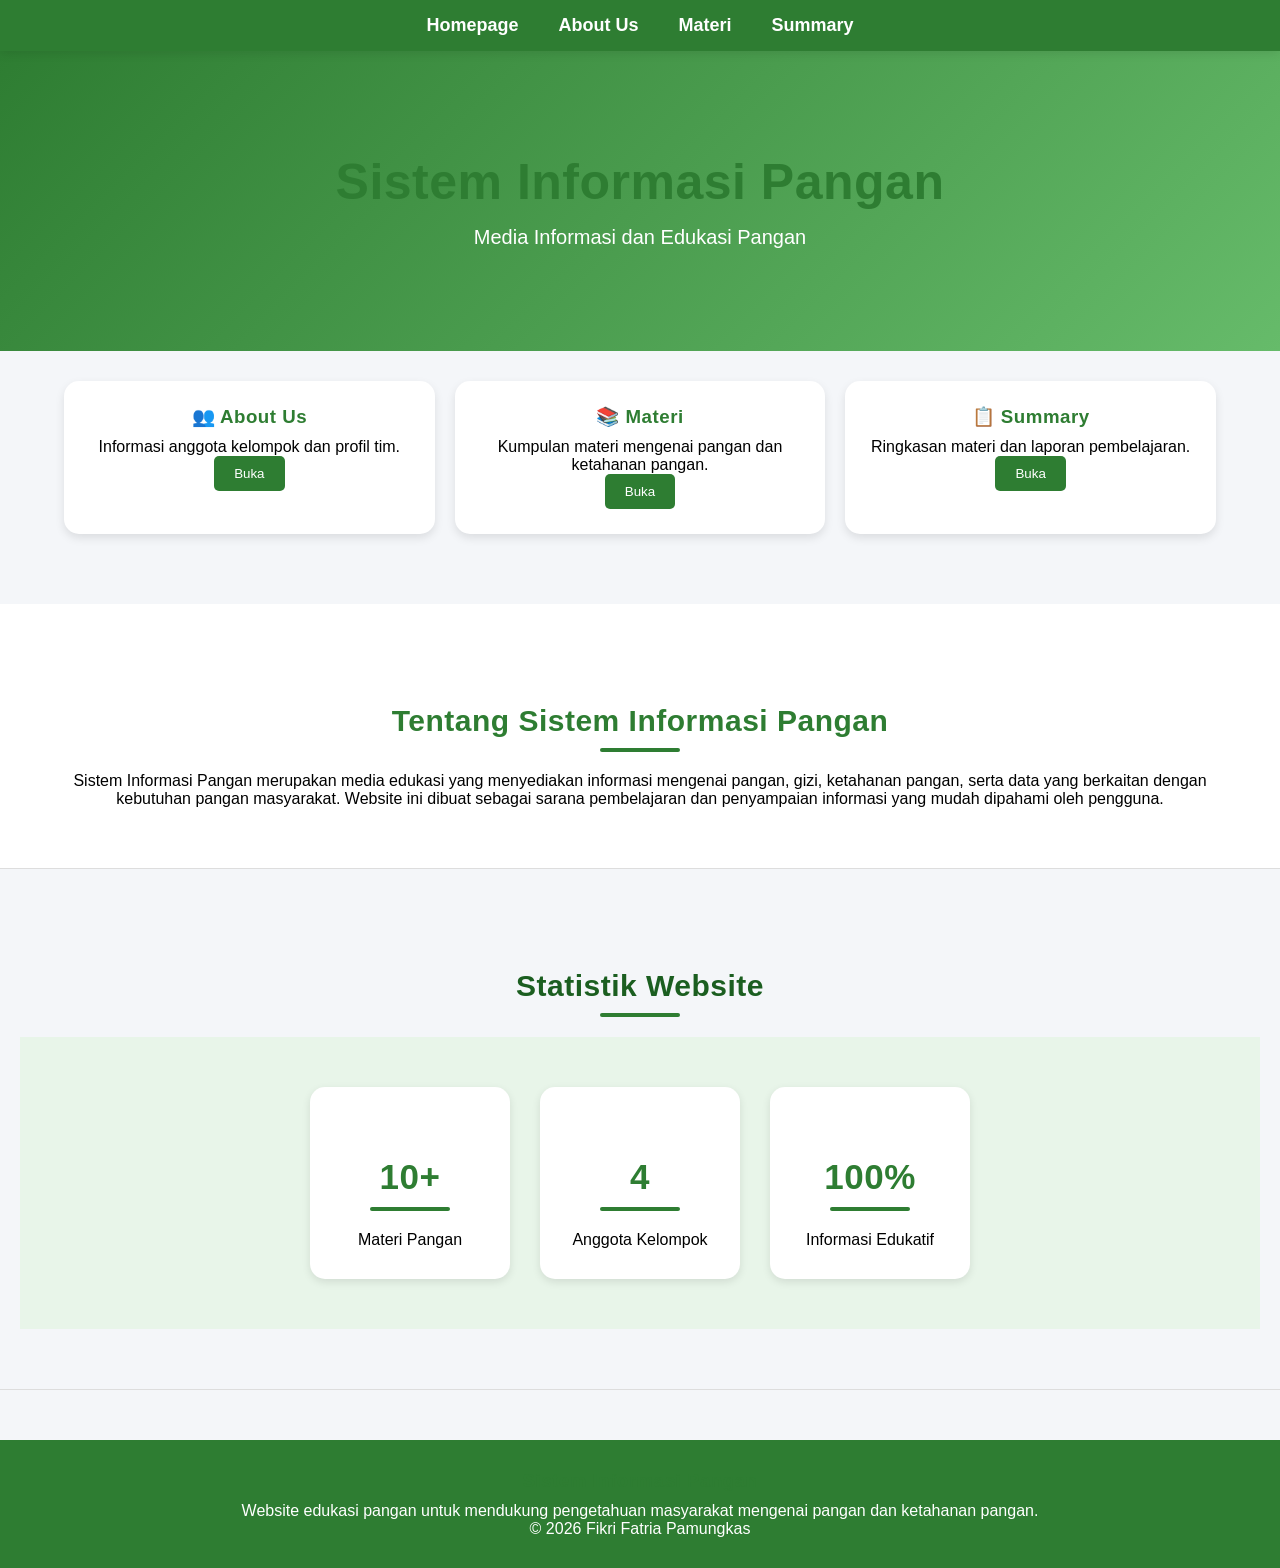
<file: index.html>
<!DOCTYPE html>
<html>
<head>
<title>Dashboard Informasi Pangan</title>
<link rel="stylesheet" href="style.css">
</head>
<script>
    window.addEventListener('scroll', function() {
        let cards = document.querySelectorAll('.card');
    
        cards.forEach(card => {
            let posisi = card.getBoundingClientRect().top;
    
            if(posisi < window.innerHeight - 100){
                card.classList.add('show');
            }
        });
    });
    </script>
<body>

    <script>
        window.addEventListener('scroll', function() {
            let cards = document.querySelectorAll('.card');
        
            cards.forEach(card => {
                let posisi = card.getBoundingClientRect().top;
        
                if(posisi < window.innerHeight - 100){
                    card.classList.add('show');
                }
            });
        });
        </script>
        <!-- Navbar -->
        <div class="navbar">
            <a href="index.html">Homepage</a>
            <a href="About_Us.html">About Us</a>
            <a href="Materi.html">Materi</a>
            <a href="Summary.html">Summary</a>
        </div>
        
        <!-- Hero Section -->
        <div class="hero">
            <h1>Sistem Informasi Pangan</h1>
            <p>Media Informasi dan Edukasi Pangan</p>
        </div>
        
        <!-- Menu Utama -->
        <div class="container">
        
            <div class="cards">
        
                <div class="card">
                    <h3>👥 About Us</h3>
                    <p>Informasi anggota kelompok dan profil tim.</p>
        
                    <a href="About_Us.html">
                        <button class="btn">Buka</button>
                    </a>
                </div>
        
                <div class="card">
                    <h3>📚 Materi</h3>
                    <p>Kumpulan materi mengenai pangan dan ketahanan pangan.</p>
        
                    <a href="Materi.html">
                        <button class="btn">Buka</button>
                    </a>
                </div>
        
                <div class="card">
                    <h3>📋 Summary</h3>
                    <p>Ringkasan materi dan laporan pembelajaran.</p>
        
                    <a href="Summary.html">
                        <button class="btn">Buka</button>
                    </a>
                </div>
        
            </div>
        
        </div>
        
        <!-- Tentang Website -->
        <section class="info-section">
        
            <h2>Tentang Sistem Informasi Pangan</h2>
        
            <p>
                Sistem Informasi Pangan merupakan media edukasi yang menyediakan
                informasi mengenai pangan, gizi, ketahanan pangan, serta data yang
                berkaitan dengan kebutuhan pangan masyarakat. Website ini dibuat
                sebagai sarana pembelajaran dan penyampaian informasi yang mudah
                dipahami oleh pengguna.
            </p>
        
        </section>
        
        <!-- Statistik -->
        <section class="stats-section">
        
            <h2 class="judul-statistik">Statistik Website</h2>
        
            <div class="stats">
        
                <div class="stat-box">
                    <h2>10+</h2>
                    <p>Materi Pangan</p>
                </div>
        
                <div class="stat-box">
                    <h2>4</h2>
                    <p>Anggota Kelompok</p>
                </div>
        
                <div class="stat-box">
                    <h2>100%</h2>
                    <p>Informasi Edukatif</p>
                </div>
        
            </div>
        
        </section>
        
        <!-- Footer -->
        <footer>
        
            <h3>Sistem Informasi Pangan</h3>
        
            <p>
                Website edukasi pangan untuk mendukung pengetahuan masyarakat
                mengenai pangan dan ketahanan pangan.
            </p>
        
            <p>
                © 2026 Fikri Fatria Pamungkas
            </p>
        
        </footer>
</file>
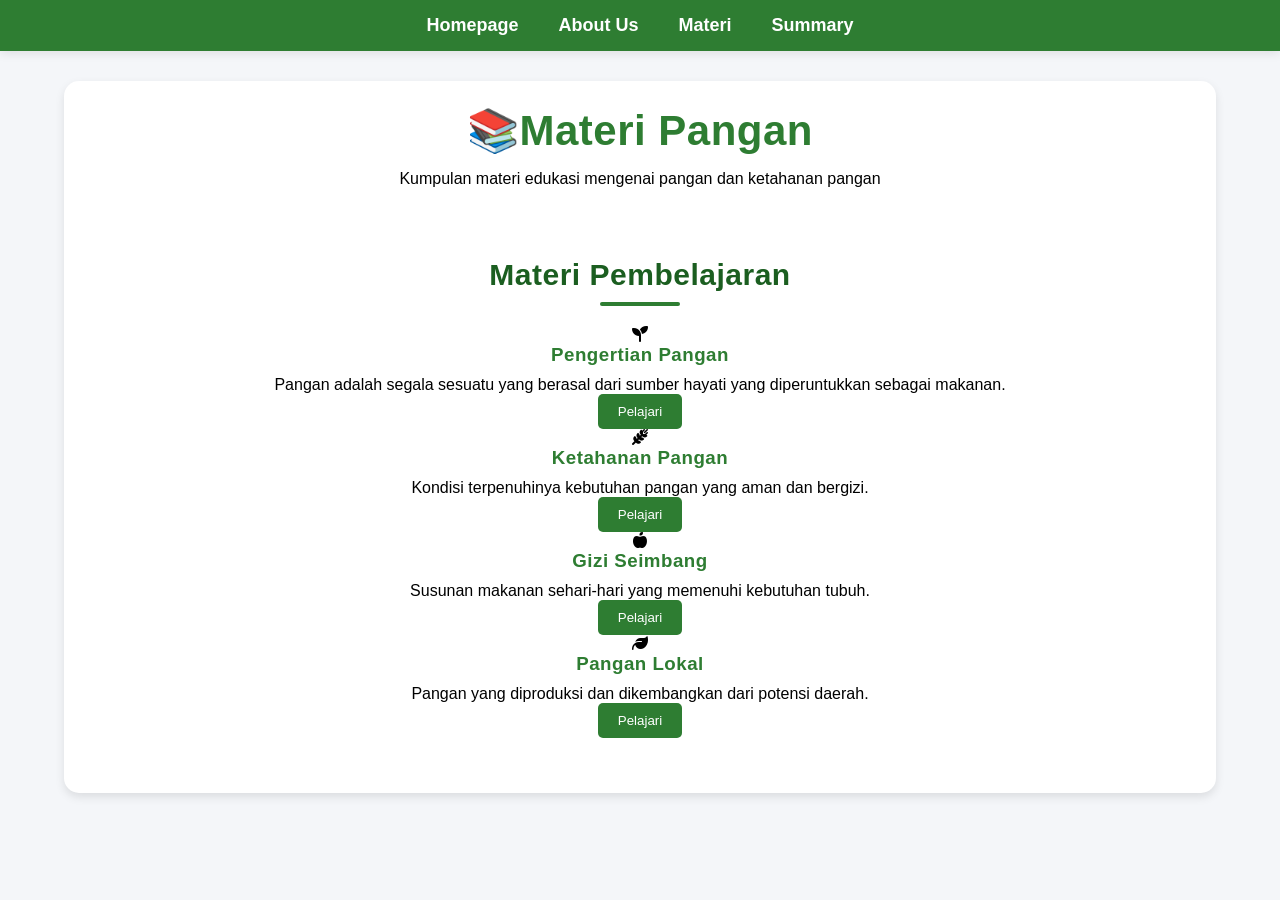
<file: Materi.html>
<!DOCTYPE html>
<html>
<head>
    <title>Materi</title>
    <link rel="stylesheet" href="style.css">
</head>
<body>

<div class="navbar">
    <a href="index.html">Homepage</a>
    <a href="About_Us.html">About Us</a>
    <a href="Materi.html">Materi</a>
    <a href="Summary.html">Summary</a>
</div>

<div class="container">
    <div class="card">
        <h1>📚Materi Pangan</h1>
        <!DOCTYPE html>
<html>
<head>
    <title>Materi Sistem Informasi Pangan</title>
    <link rel="stylesheet" href="style.css">

    <link rel="stylesheet"
    href="https://cdnjs.cloudflare.com/ajax/libs/font-awesome/6.5.1/css/all.min.css">
</head>

<body>
<div class="hero-materi">
    <p>Kumpulan materi edukasi mengenai pangan dan ketahanan pangan</p>
</div>

<div class="container">

<h2>Materi Pembelajaran</h2>

<div class="materi-container">

    <div class="materi-card">
        <i class="fas fa-seedling"></i>
        <h3>Pengertian Pangan</h3>

        <p>
            Pangan adalah segala sesuatu yang berasal dari sumber hayati
            yang diperuntukkan sebagai makanan.
        </p>

        <a href="pdf/pengertian_pangan.pdf" target="_blank">
            <button class="btn">Pelajari</button>
        </a>
    </div>

    <div class="materi-card">
        <i class="fas fa-wheat-awn"></i>
        <h3>Ketahanan Pangan</h3>

        <p>
            Kondisi terpenuhinya kebutuhan pangan yang aman dan bergizi.
        </p>

        <a href="pdf/ketahanan_pangan.pdf" target="_blank">
            <button class="btn">Pelajari</button>
        </a>
    </div>

    <div class="materi-card">
        <i class="fas fa-apple-whole"></i>
        <h3>Gizi Seimbang</h3>

        <p>
            Susunan makanan sehari-hari yang memenuhi kebutuhan tubuh.
        </p>

        <a href="pdf/gizi_seimbang.pdf" target="_blank">
            <button class="btn">Pelajari</button>
        </a>
    </div>

    <div class="materi-card">
        <i class="fas fa-leaf"></i>
        <h3>Pangan Lokal</h3>

        <p>
            Pangan yang diproduksi dan dikembangkan dari potensi daerah.
        </p>

        <a href="pdf/pangan_lokal.pdf" target="_blank">
            <button class="btn">Pelajari</button>
        </a>
    </div>

</div>

</div>

</body>
</html>
    </div>
</div>

</body>
</html>
</file>
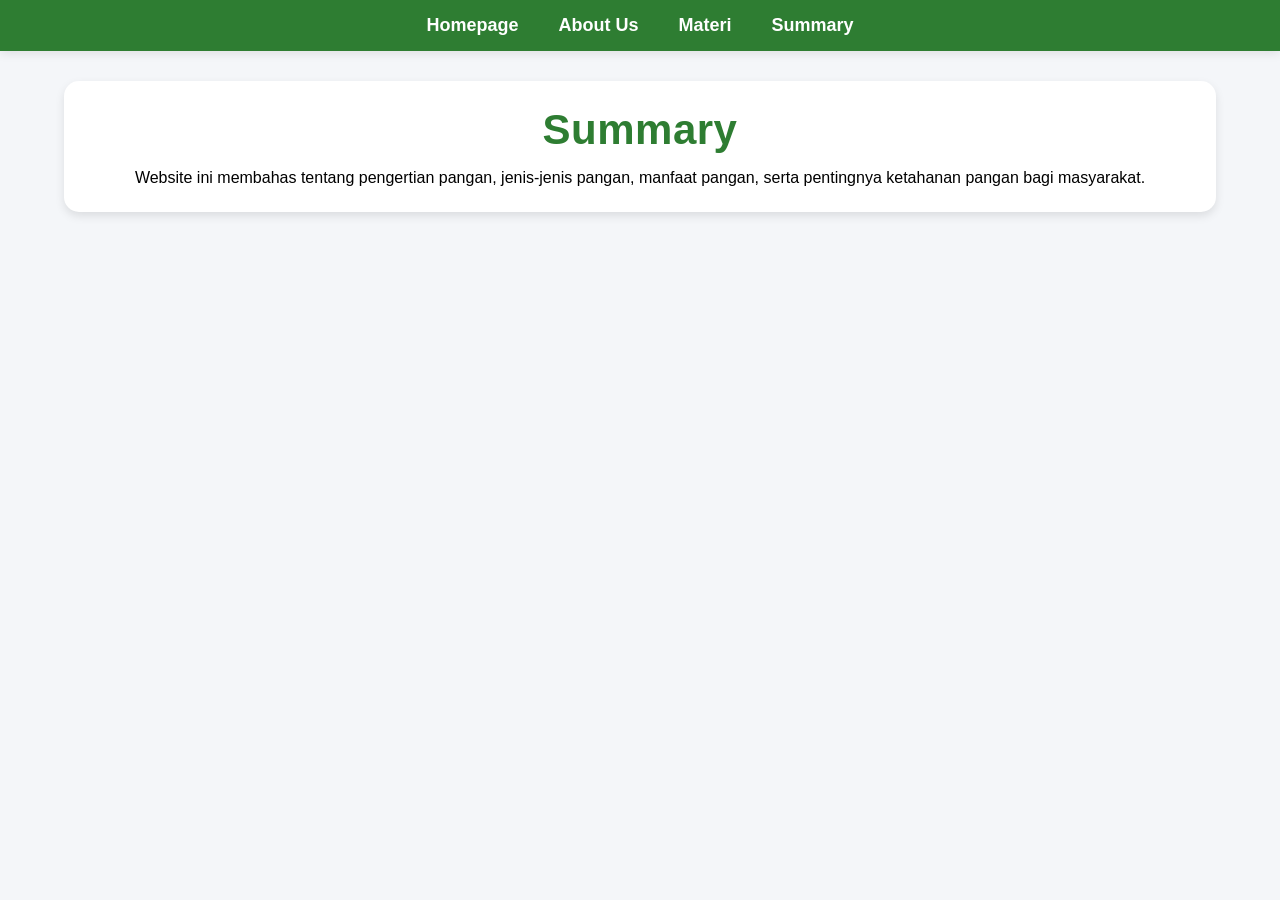
<file: Summary.html>
<!DOCTYPE html>
<html>
<head>
    <title>Summary</title>
    <link rel="stylesheet" href="style.css">
</head>
<body>

<div class="navbar">
    <a href="index.html">Homepage</a>
    <a href="About_Us.html">About Us</a>
    <a href="Materi.html">Materi</a>
    <a href="Summary.html">Summary</a>
</div>

<div class="container">
    <div class="card">
        <h1>Summary</h1>

        <p>
            Website ini membahas tentang pengertian pangan,
            jenis-jenis pangan, manfaat pangan, serta pentingnya
            ketahanan pangan bagi masyarakat.
        </p>
    </div>
</div>

</body>
</html>
</file>
<file: style.css>
@import url('https://fonts.googleapis.com/css2?family=Montserrat:wght@300;400;500;600;700&display=swap');

*{
    font-family: 'Montserrat', sans-serif;
}


body{
    font-family: Arial, sans-serif;
    margin: 0;
    background: #ffffff;
}

nav{
    background: #2e7d32;
    padding: 15px;
}

nav a{
    color: white;
    text-decoration: none;
    margin-right: 20px;
}

.container{
    width: 90%;
    margin: auto;
}

h1{
    color: #ffffff;
}

*{
    margin:0;
    padding:0;
    box-sizing:border-box;
    font-family:Arial, sans-serif;
}

body{
    background:#f4f6f9;
}

.navbar{
    background:#2e7d32;
    padding:15px;
    display:flex;
    justify-content:center;
}

.navbar a{
    color:white;
    text-decoration:none;
    margin:0 20px;
    font-weight:bold;
    font-size:18px;
}

.navbar a:hover{
    color:yellow;
}

.hero{
    background:linear-gradient(rgba(0,0,0,.5),rgba(0,0,0,.5)),
    url('../images/banner.jpg');
    background-size:cover;
    background-position:center;
    height:300px;
    color:white;
    display:flex;
    align-items:center;
    justify-content:center;
    flex-direction:column;
}

.container{
    width:90%;
    margin:auto;
    padding:30px 0;
}

.cards{
    display:grid;
    grid-template-columns:repeat(auto-fit,minmax(250px,1fr));
    gap:20px;
}

.card{
    background:white;
    padding:25px;
    border-radius:15px;
    box-shadow:0 4px 10px rgba(0,0,0,0.1);
    text-align:center;
}

.card h3{
    color:#2e7d32;
    margin-bottom:10px;
}

.card:hover{
    transform:translateY(-5px);
    transition:0.3s;
}

table{
    width:100%;
    border-collapse:collapse;
    margin-top:20px;
}

table th{
    background:#2e7d32;
    color:white;
}

table th,table td{
    border:1px solid #ddd;
    padding:10px;
    text-align:center;
}

.btn{
    background:#2e7d32;
    color:white;
    padding:10px 20px;
    border:none;
    border-radius:5px;
    cursor:pointer;
}

.btn:hover{
    background:#1b5e20;
}

.info-section{
    padding:60px;
    text-align:center;
    background:white;
    margin-top:40px;
}

.info-section h2{
    color:#2e7d32;
    margin-bottom:20px;
}

.stats{
    display:flex;
    justify-content:center;
    gap:30px;
    padding:50px;
    background:#e8f5e9;
}

.stat-box{
    background:white;
    padding:30px;
    width:200px;
    text-align:center;
    border-radius:15px;
    box-shadow:0 3px 8px rgba(0,0,0,0.1);
}

.stat-box h2{
    color:#2e7d32;
    font-size:35px;
}

.benefit{
    padding:60px;
}

.benefit h2{
    text-align:center;
    margin-bottom:30px;
    color:#2e7d32;
}

footer{
    background:#2e7d32;
    color:white;
    text-align:center;
    padding:30px;
    margin-top:50px;
}

section{
    padding:60px 20px;
    border-bottom:1px solid #ddd;
}

h1{
    text-align:center;
    color:#2e7d32;
    font-size:42px;
    margin-bottom:15px;
}

h2{
    text-align:center;
    color:#1b5e20;
    font-size:30px;
    margin-top:40px;
    margin-bottom:20px;
    position:relative;
}

h2::after{
    content:'';
    width:80px;
    height:4px;
    background:#2e7d32;
    display:block;
    margin:10px auto;
    border-radius:10px;
}

h3{
    color:#2e7d32;
    margin-bottom:10px;
}

.hero-about{
    height:350px;
    background:linear-gradient(135deg,#2e7d32,#66bb6a);
    color:white;
    display:flex;
    justify-content:center;
    align-items:center;
    flex-direction:column;
}

.hero-about h1{
    font-size:50px;
}

.team-section{
    padding:60px;
}

.team-section h2{
    text-align:center;
    margin-bottom:40px;
}

.team-container{
    display:flex;
    justify-content:center;
    flex-wrap:wrap;
    gap:25px;
}

.team-card{
    width:260px;
    background:white;
    padding:25px;
    border-radius:20px;
    text-align:center;
    box-shadow:0 5px 20px rgba(0,0,0,.15);

    animation:fadeUp 1s ease;
    transition:.4s;
}

.team-card:hover{
    transform:translateY(-15px);
}

.team-card img{
    width:140px;
    height:140px;
    border-radius:50%;
    object-fit:cover;
    border:5px solid #2e7d32;
}

.team-card h3{
    margin-top:15px;
    color:#2e7d32;
}

.team-card span{
    background:#2e7d32;
    color:white;
    padding:8px 15px;
    border-radius:20px;
    display:inline-block;
    margin-top:10px;
}

.motto{
    text-align:center;
    padding:60px;
    background:#f4f4f4;
}

.motto p{
    font-size:20px;
    font-style:italic;
}

@keyframes fadeUp{

from{
opacity:0;
transform:translateY(50px);
}

to{
opacity:1;
transform:translateY(0);
}

}

.team-card img{
    transition:.5s;
}

.team-card:hover img{
    transform:scale(1.1) rotate(5deg);
}

*{
    margin:0;
    padding:0;
    box-sizing:border-box;
    font-family:Arial, sans-serif;
}

body{
    background:#f4f6f9;
}

/* NAVBAR */
.navbar{
    background:#2e7d32;
    padding:15px;
    text-align:center;
    position:sticky;
    top:0;
    z-index:1000;
    box-shadow:0 2px 10px rgba(0,0,0,0.1);
}
.navbar a{
    color:white;
    text-decoration:none;
    margin:0 20px;
    font-weight:bold;
    transition:0.3s;
}

.navbar a:hover{
    color:#ffd54f;
}

/* HERO */
.hero{
    background:linear-gradient(135deg,#2e7d32,#66bb6a);
    color:white;
    text-align:center;
    padding:120px 20px;
}

.hero h1{
    font-size:50px;
    margin-bottom:15px;
}

.hero p{
    font-size:20px;
}

/* Animasi Judul Hero */
.hero h1{
    animation: turun 1.5s ease;
}

/* Animasi Deskripsi Hero */
.hero p{
    animation: muncul 2s ease;
}

@keyframes turun{
    from{
        opacity:0;
        transform:translateY(-50px);
    }

    to{
        opacity:1;
        transform:translateY(0);
    }
}

@keyframes muncul{
    from{
        opacity:0;
    }

    to{
        opacity:1;
    }
}

.hero h1{
    animation: floating 3s ease-in-out infinite;
}

@keyframes floating{

    0%{
        transform:translateY(0);
    }

    50%{
        transform:translateY(-10px);
    }

    100%{
        transform:translateY(0);
    }

}

.hero h1,
h1,
h2,
h3{
    font-weight:700;
    letter-spacing:0.5px;
}
</file>
